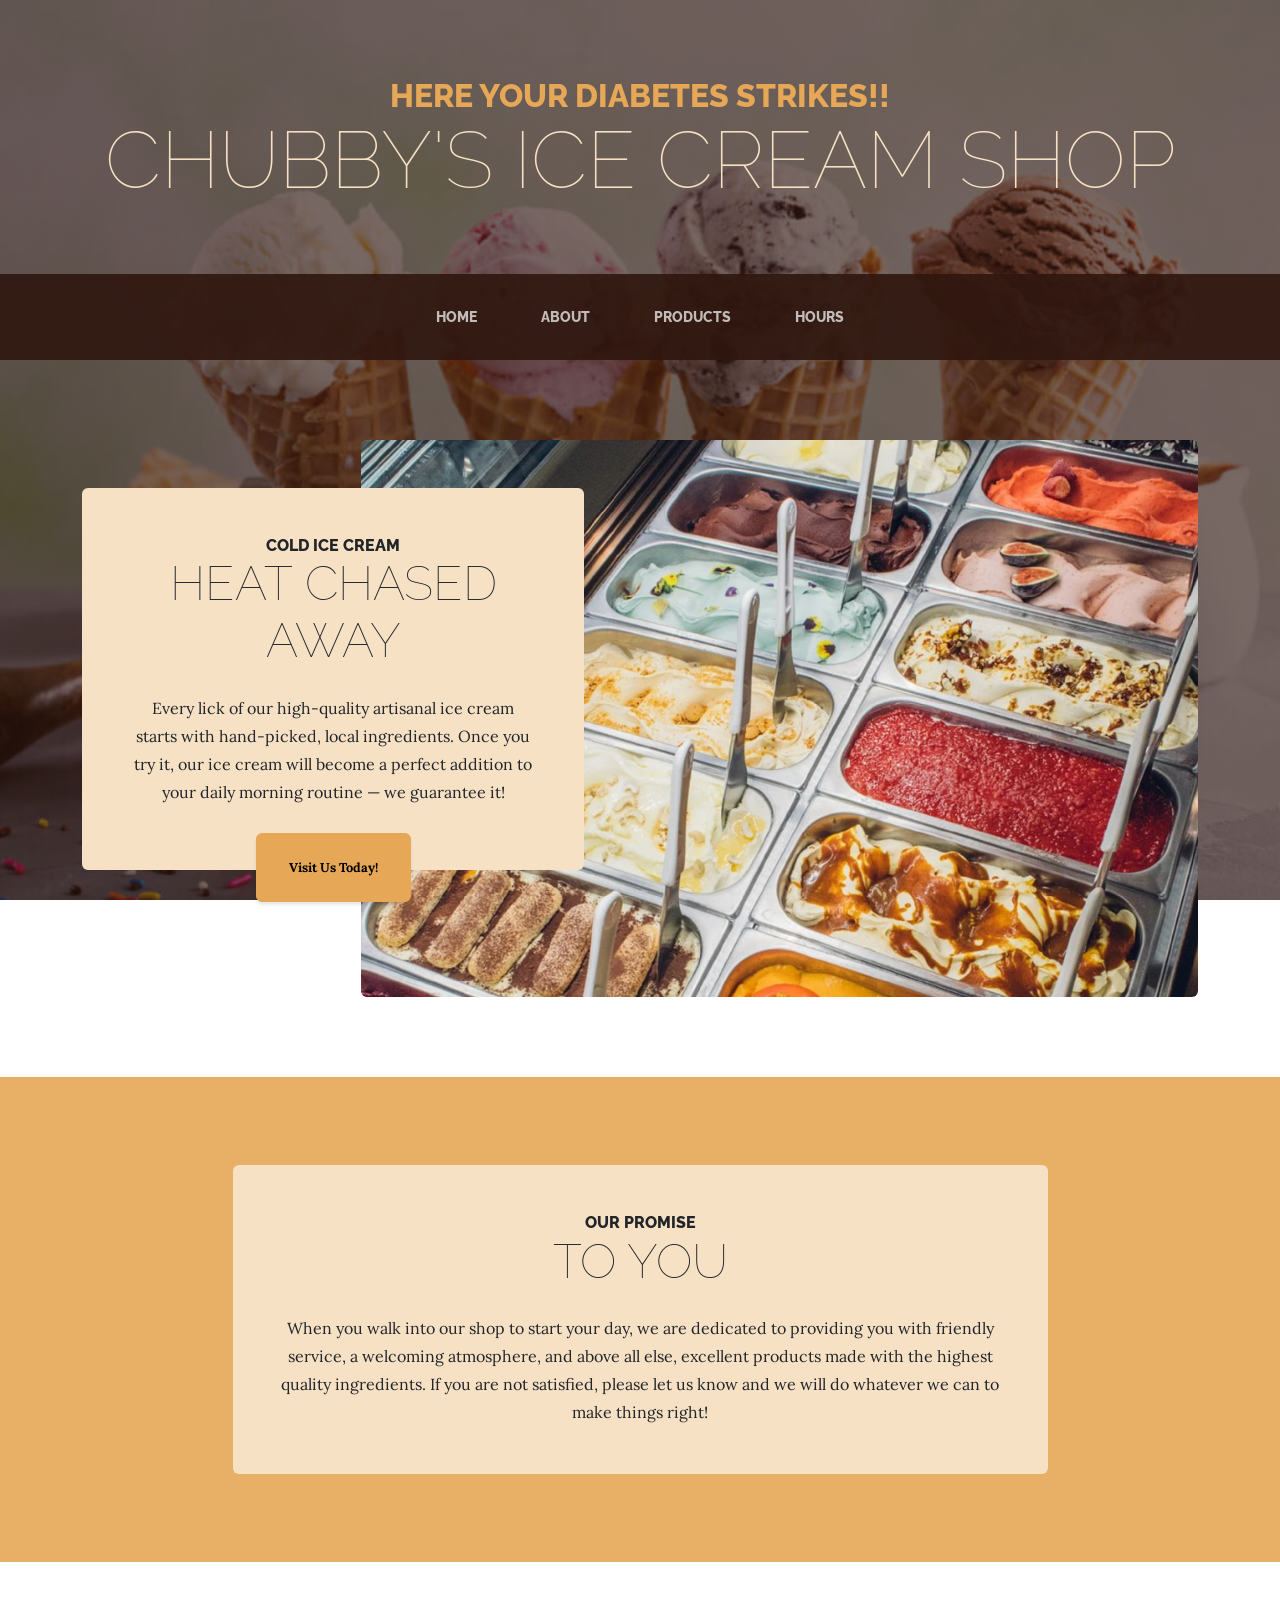
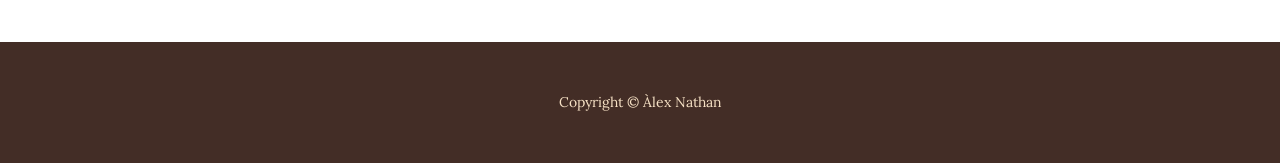
<file: index.html>
<!DOCTYPE html>
<html lang="en">
    <head>
        <meta charset="utf-8" />
        <meta name="viewport" content="width=device-width, initial-scale=1, shrink-to-fit=no" />
        <meta name="description" content="" />
        <meta name="author" content="" />
        <title>Chubby's Ice Cream Shop</title>
        <link rel="icon" type="image/x-icon" href="assets/favicon.ico" />
        <link href="https://fonts.googleapis.com/css?family=Raleway:100,100i,200,200i,300,300i,400,400i,500,500i,600,600i,700,700i,800,800i,900,900i" rel="stylesheet" />
        <link href="https://fonts.googleapis.com/css?family=Lora:400,400i,700,700i" rel="stylesheet" />
        <link href="css/styles.css" rel="stylesheet" />
    </head>
    <body>
        <header>
            <h1 class="site-heading text-center text-faded d-none d-lg-block">
                <span class="site-heading-upper text-primary mb-3">Here your diabetes strikes!!</span>
                <span class="site-heading-lower">Chubby's Ice Cream Shop</span>
            </h1>
        </header>
        <nav class="navbar navbar-expand-lg navbar-dark py-lg-4" id="mainNav">
            <div class="container">
                <a class="navbar-brand text-uppercase fw-bold d-lg-none" href="index.html">Start Bootstrap</a>
                <button class="navbar-toggler" type="button" data-bs-toggle="collapse" data-bs-target="#navbarSupportedContent" aria-controls="navbarSupportedContent" aria-expanded="false" aria-label="Toggle navigation"><span class="navbar-toggler-icon"></span></button>
                <div class="collapse navbar-collapse" id="navbarSupportedContent">
                    <ul class="navbar-nav mx-auto">
                        <li class="nav-item px-lg-4"><a class="nav-link text-uppercase" href="index.html">Home</a></li>
                        <li class="nav-item px-lg-4"><a class="nav-link text-uppercase" href="about.html">About</a></li>
                        <li class="nav-item px-lg-4"><a class="nav-link text-uppercase" href="products.html">Products</a></li>
                        <li class="nav-item px-lg-4"><a class="nav-link text-uppercase" href="store.html">Hours</a></li>
                    </ul>
                </div>
            </div>
        </nav>
        <section class="page-section clearfix">
            <div class="container">
                <div class="intro">
                    <img class="intro-img img-fluid mb-3 mb-lg-0 rounded" src="assets/img/intro.jpg" alt="..." />
                    <div class="intro-text left-0 text-center bg-faded p-5 rounded">
                        <h2 class="section-heading mb-4">
                            <span class="section-heading-upper">Cold Ice Cream</span>
                            <span class="section-heading-lower">Heat Chased Away</span>
                        </h2>
                        <p class="mb-3">Every lick of our high-quality artisanal ice cream starts with hand-picked, local ingredients. Once you try it, our ice cream will become a perfect addition to your daily morning routine — we guarantee it!</p>
                        <div class="intro-button mx-auto"><a class="btn btn-primary btn-xl" href="#!">Visit Us Today!</a></div>
                    </div>
                </div>
            </div>
        </section>
        <section class="page-section cta">
            <div class="container">
                <div class="row">
                    <div class="col-xl-9 mx-auto">
                        <div class="cta-inner bg-faded text-center rounded">
                            <h2 class="section-heading mb-4">
                                <span class="section-heading-upper">Our Promise</span>
                                <span class="section-heading-lower">To You</span>
                            </h2>
                            <p class="mb-0">When you walk into our shop to start your day, we are dedicated to providing you with friendly service, a welcoming atmosphere, and above all else, excellent products made with the highest quality ingredients. If you are not satisfied, please let us know and we will do whatever we can to make things right!</p>
                        </div>
                    </div>
                </div>
            </div>
        </section>
        <footer class="footer text-faded text-center py-5">
            <div class="container"><p class="m-0 small">Copyright &copy; Àlex Nathan</p></div>
        </footer>
        <script src="https://cdn.jsdelivr.net/npm/bootstrap@5.2.3/dist/js/bootstrap.bundle.min.js"></script>
        <script src="js/scripts.js"></script>
    </body>
</html>
</file>
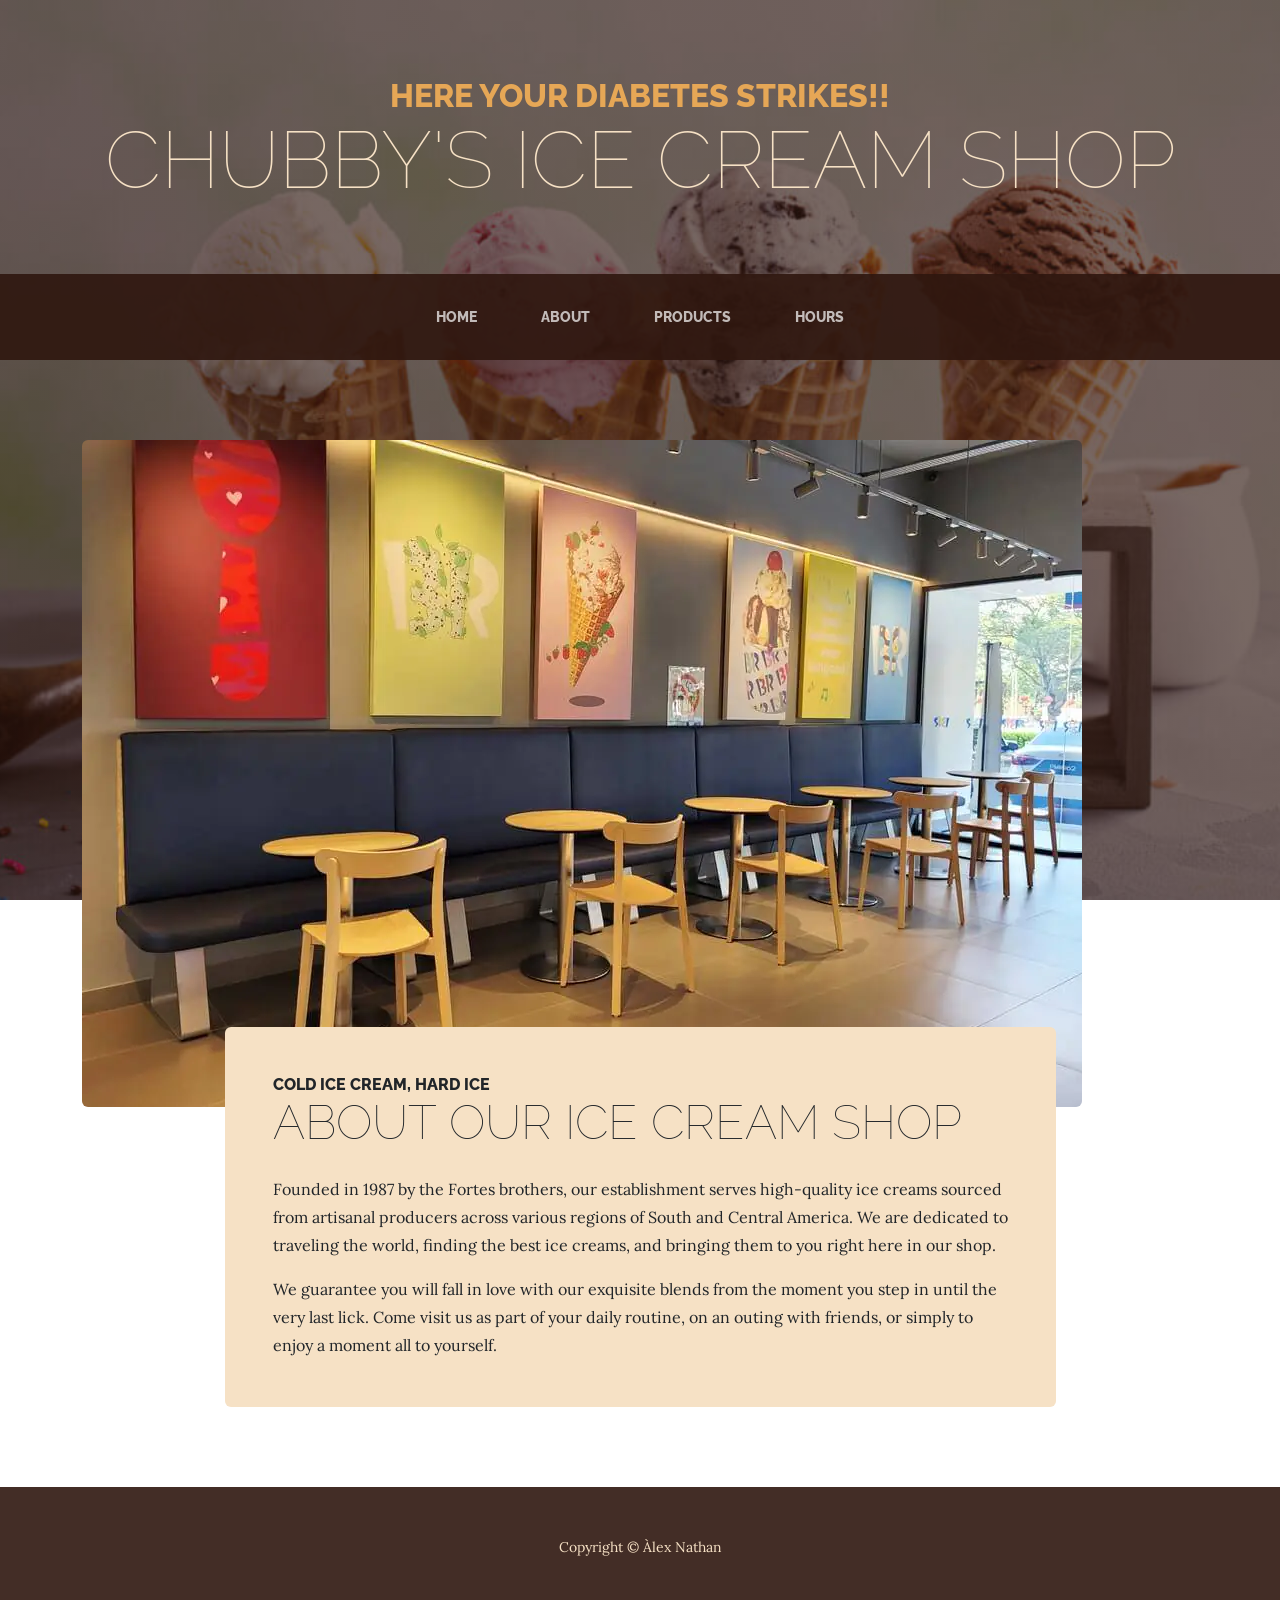
<file: about.html>
<!DOCTYPE html>
<html lang="en">
    <head>
        <meta charset="utf-8" />
        <meta name="viewport" content="width=device-width, initial-scale=1, shrink-to-fit=no" />
        <meta name="description" content="" />
        <meta name="author" content="" />
        <title>Chubby's Ice Cream Shop</title>
        <link rel="icon" type="image/x-icon" href="assets/favicon.ico" />
        <link href="https://fonts.googleapis.com/css?family=Raleway:100,100i,200,200i,300,300i,400,400i,500,500i,600,600i,700,700i,800,800i,900,900i" rel="stylesheet" />
        <link href="https://fonts.googleapis.com/css?family=Lora:400,400i,700,700i" rel="stylesheet" />
        <link href="css/styles.css" rel="stylesheet" />
    </head>
    <body>
        <header>
            <h1 class="site-heading text-center text-faded d-none d-lg-block">
                <span class="site-heading-upper text-primary mb-3">Here your diabetes strikes!!</span>
                <span class="site-heading-lower">Chubby's Ice Cream Shop</span>
            </h1>
        </header>
        <nav class="navbar navbar-expand-lg navbar-dark py-lg-4" id="mainNav">
            <div class="container">
                <a class="navbar-brand text-uppercase fw-bold d-lg-none" href="index.html">Start Bootstrap</a>
                <button class="navbar-toggler" type="button" data-bs-toggle="collapse" data-bs-target="#navbarSupportedContent" aria-controls="navbarSupportedContent" aria-expanded="false" aria-label="Toggle navigation"><span class="navbar-toggler-icon"></span></button>
                <div class="collapse navbar-collapse" id="navbarSupportedContent">
                    <ul class="navbar-nav mx-auto">
                        <li class="nav-item px-lg-4"><a class="nav-link text-uppercase" href="index.html">Home</a></li>
                        <li class="nav-item px-lg-4"><a class="nav-link text-uppercase" href="about.html">About</a></li>
                        <li class="nav-item px-lg-4"><a class="nav-link text-uppercase" href="products.html">Products</a></li>
                        <li class="nav-item px-lg-4"><a class="nav-link text-uppercase" href="store.html">Hours</a></li>
                    </ul>
                </div>
            </div>
        </nav>
        <section class="page-section about-heading">
            <div class="container">
                <img class="img-fluid rounded about-heading-img mb-3 mb-lg-0" src="assets/img/about.jpg" alt="..." />
                <div class="about-heading-content">
                    <div class="row">
                        <div class="col-xl-9 col-lg-10 mx-auto">
                            <div class="bg-faded rounded p-5">
                                <h2 class="section-heading mb-4">
                                    <span class="section-heading-upper">Cold Ice Cream, Hard Ice</span>
                                    <span class="section-heading-lower">About Our Ice Cream Shop</span>
                                </h2>
                                <p>Founded in 1987 by the Fortes brothers, our establishment serves high-quality ice creams sourced from artisanal producers across various regions of South and Central America. We are dedicated to traveling the world, finding the best ice creams, and bringing them to you right here in our shop.</p>
                                <p class="mb-0">
                                    We guarantee you will fall in love with our exquisite blends from the moment you step in until the very last lick. Come visit us as part of your daily routine, on an outing with friends, or simply to enjoy a moment all to yourself.
                                </p>
                            </div>
                        </div>
                    </div>
                </div>
            </div>
        </section>
        <footer class="footer text-faded text-center py-5">
            <div class="container"><p class="m-0 small">Copyright &copy; Àlex Nathan</p></div>
        </footer>
        <script src="https://cdn.jsdelivr.net/npm/bootstrap@5.2.3/dist/js/bootstrap.bundle.min.js"></script>
        <script src="js/scripts.js"></script>
    </body>
</html>
</file>
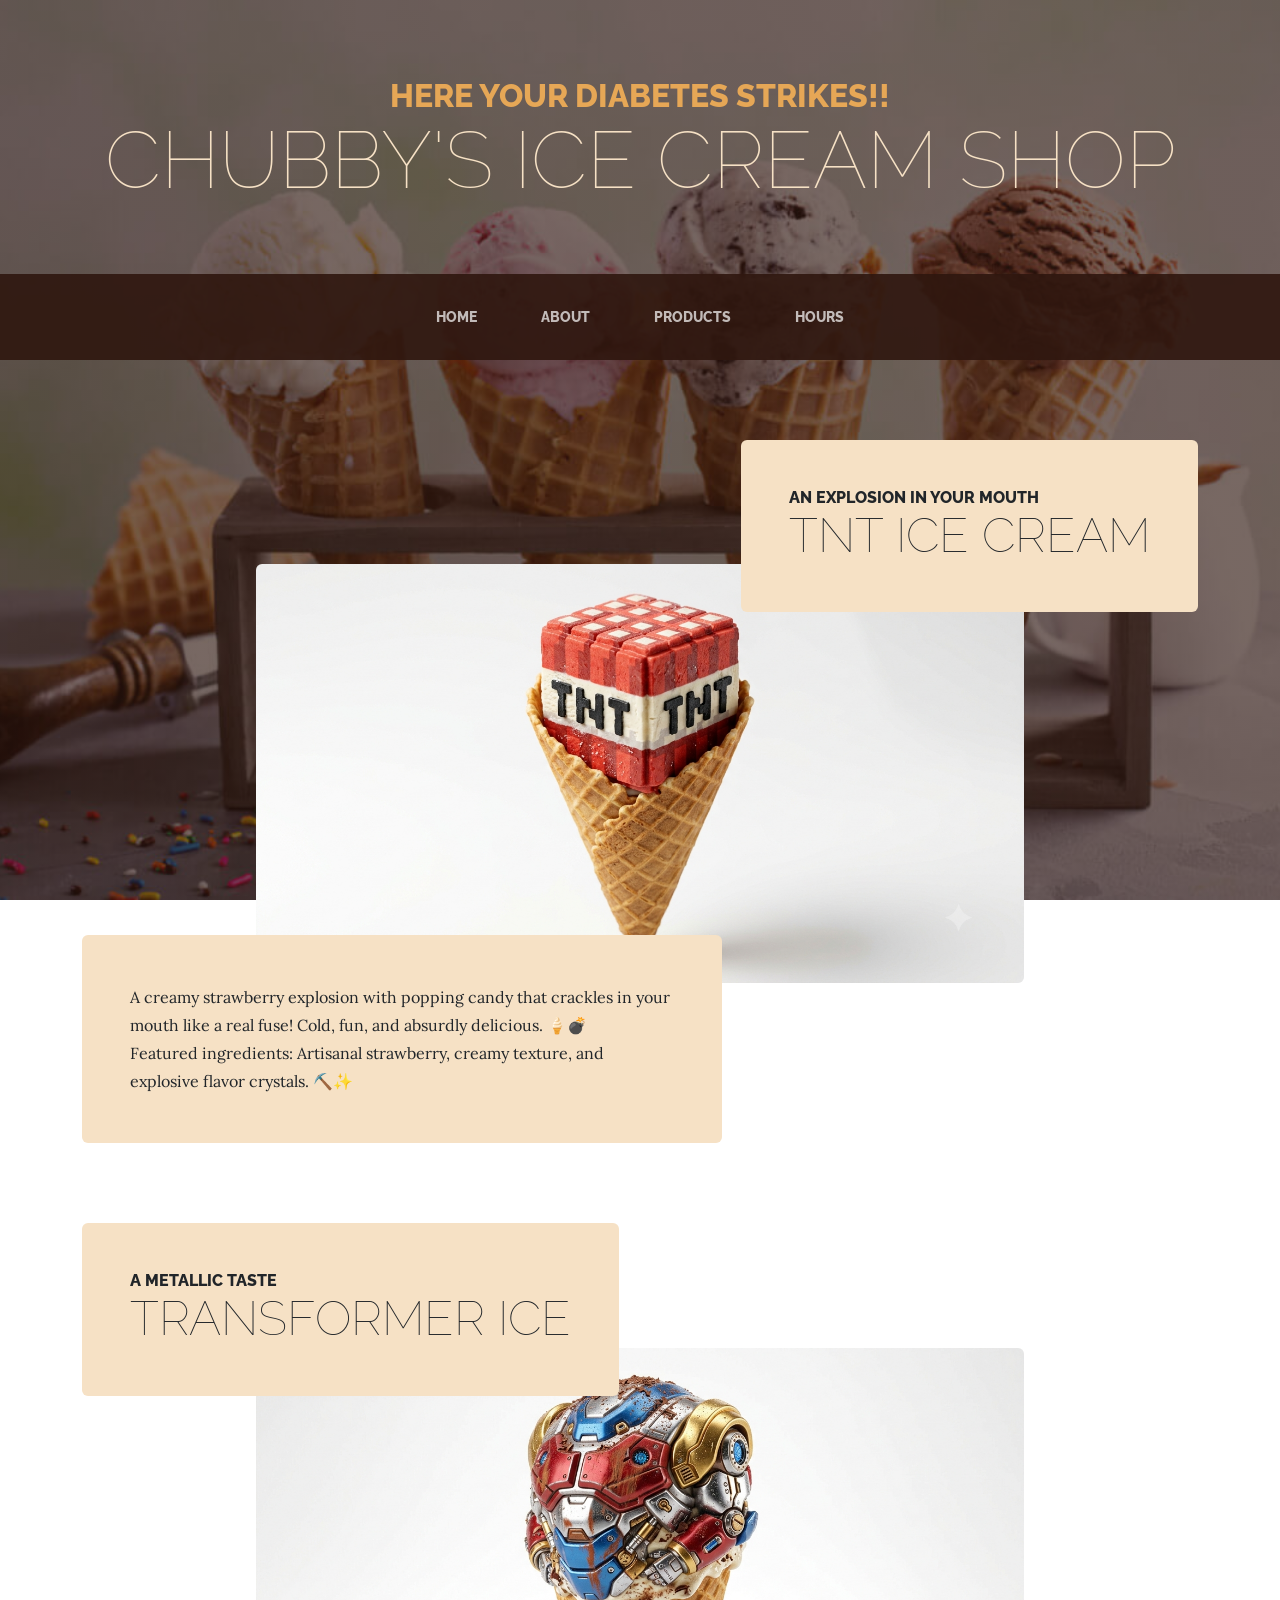
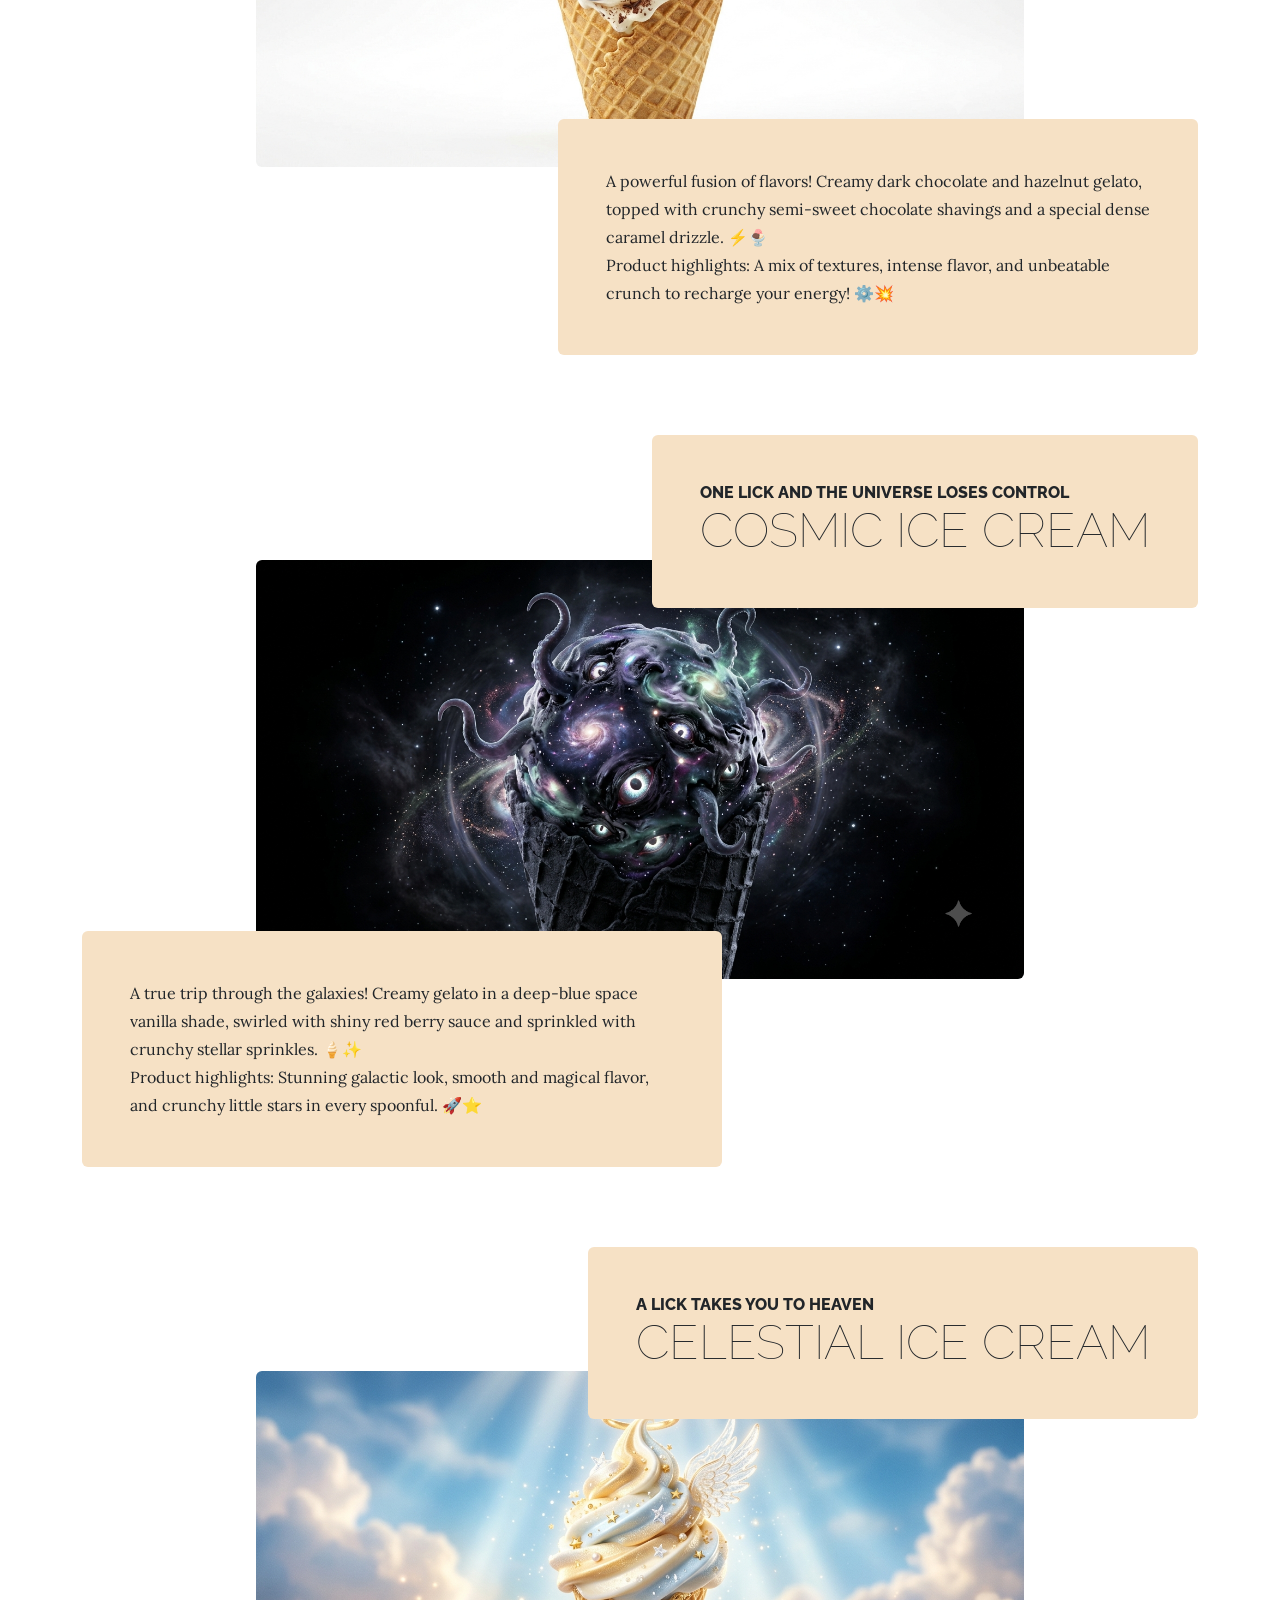
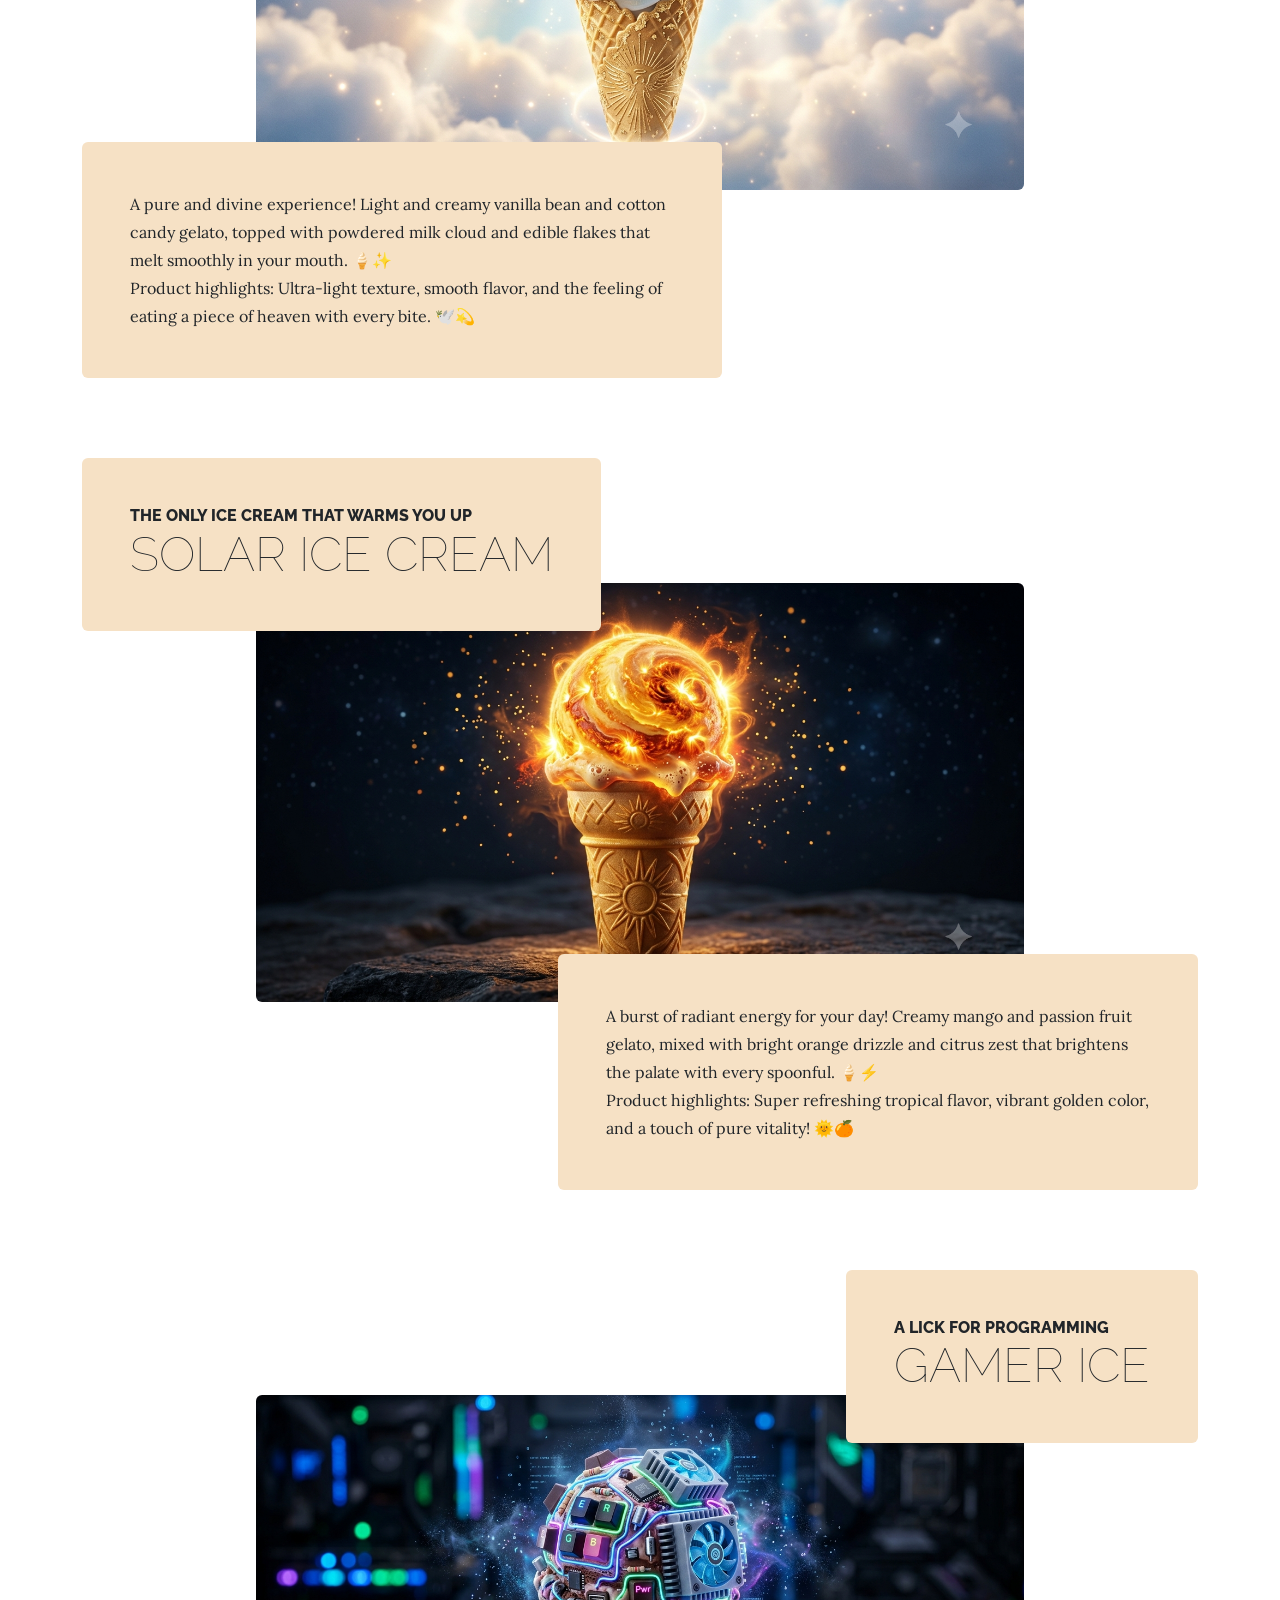
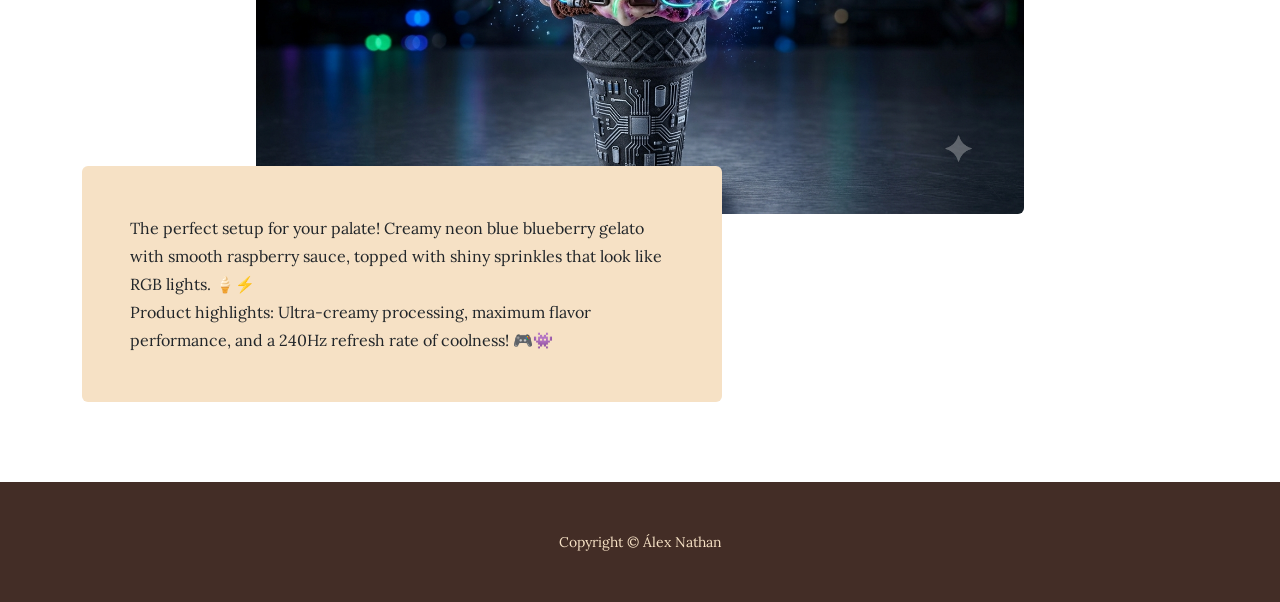
<file: products.html>
<!DOCTYPE html>
<html lang="en">
    <head>
        <meta charset="utf-8" />
        <meta name="viewport" content="width=device-width, initial-scale=1, shrink-to-fit=no" />
        <meta name="description" content="" />
        <meta name="author" content="" />
        <title>Chubby's Ice Cream Shop</title>
        <link rel="icon" type="image/x-icon" href="assets/favicon.ico" />
        <link href="https://fonts.googleapis.com/css?family=Raleway:100,100i,200,200i,300,300i,400,400i,500,500i,600,600i,700,700i,800,800i,900,900i" rel="stylesheet" />
        <link href="https://fonts.googleapis.com/css?family=Lora:400,400i,700,700i" rel="stylesheet" />
        <link href="css/styles.css" rel="stylesheet" />
    </head>
    <body>
        <header>
            <h1 class="site-heading text-center text-faded d-none d-lg-block">
                <span class="site-heading-upper text-primary mb-3">Here your diabetes strikes!!</span>
                <span class="site-heading-lower">Chubby's Ice Cream Shop</span>
            </h1>
        </header>
        <nav class="navbar navbar-expand-lg navbar-dark py-lg-4" id="mainNav">
            <div class="container">
                <a class="navbar-brand text-uppercase fw-bold d-lg-none" href="index.html">Start Bootstrap</a>
                <button class="navbar-toggler" type="button" data-bs-toggle="collapse" data-bs-target="#navbarSupportedContent" aria-controls="navbarSupportedContent" aria-expanded="false" aria-label="Toggle navigation"><span class="navbar-toggler-icon"></span></button>
                <div class="collapse navbar-collapse" id="navbarSupportedContent">
                    <ul class="navbar-nav mx-auto">
                        <li class="nav-item px-lg-4"><a class="nav-link text-uppercase" href="index.html">Home</a></li>
                        <li class="nav-item px-lg-4"><a class="nav-link text-uppercase" href="about.html">About</a></li>
                        <li class="nav-item px-lg-4"><a class="nav-link text-uppercase" href="products.html">Products</a></li>
                        <li class="nav-item px-lg-4"><a class="nav-link text-uppercase" href="store.html">Hours</a></li>
                    </ul>
                </div>
            </div>
        </nav>
        <section class="page-section">
            <div class="container">
                <div class="product-item">
                    <div class="product-item-title d-flex">
                        <div class="bg-faded p-5 d-flex ms-auto rounded">
                            <h2 class="section-heading mb-0">
                                <span class="section-heading-upper">An explosion in your mouth</span>
                                <span class="section-heading-lower">TNT Ice Cream</span>
                            </h2>
                        </div>
                    </div>
                    <img class="product-item-img mx-auto d-flex rounded img-fluid mb-3 mb-lg-0" src="assets/img/products-01.jpg" alt="..." />
                    <div class="product-item-description d-flex me-auto">
                        <div class="bg-faded p-5 rounded"><p class="mb-0">A creamy strawberry explosion with popping candy that crackles in your mouth like a real fuse! Cold, fun, and absurdly delicious. 🍦💣
                            <br>
                                Featured ingredients: Artisanal strawberry, creamy texture, and explosive flavor crystals. ⛏️✨</p></div>
                    </div>
                </div>
            </div>
        </section>
        <section class="page-section">
            <div class="container">
                <div class="product-item">
                    <div class="product-item-title d-flex">
                        <div class="bg-faded p-5 d-flex me-auto rounded">
                            <h2 class="section-heading mb-0">
                                <span class="section-heading-upper">A metallic taste</span>
                                <span class="section-heading-lower">Transformer Ice</span>
                            </h2>
                        </div>
                    </div>
                    <img class="product-item-img mx-auto d-flex rounded img-fluid mb-3 mb-lg-0" src="assets/img/products-02.jpg" alt="..." />
                    <div class="product-item-description d-flex ms-auto">
                        <div class="bg-faded p-5 rounded"><p class="mb-0">A powerful fusion of flavors! Creamy dark chocolate and hazelnut gelato, topped with crunchy semi-sweet chocolate shavings and a special dense caramel drizzle. ⚡🍨
                            <br>
                                Product highlights: A mix of textures, intense flavor, and unbeatable crunch to recharge your energy! ⚙️💥</p></div>
                    </div>
                </div>
            </div>
        </section>
        <section class="page-section">
            <div class="container">
                <div class="product-item">
                    <div class="product-item-title d-flex">
                        <div class="bg-faded p-5 d-flex ms-auto rounded">
                            <h2 class="section-heading mb-0">
                                <span class="section-heading-upper">One lick and the universe loses control</span>
                                <span class="section-heading-lower">Cosmic Ice Cream</span>
                            </h2>
                        </div>
                    </div>
                    <img class="product-item-img mx-auto d-flex rounded img-fluid mb-3 mb-lg-0" src="assets/img/products-03.jpg" alt="..." />
                    <div class="product-item-description d-flex me-auto">
                        <div class="bg-faded p-5 rounded"><p class="mb-0">A true trip through the galaxies! Creamy gelato in a deep-blue space vanilla shade, swirled with shiny red berry sauce and sprinkled with crunchy stellar sprinkles. 🍦✨
                            <br>
                                Product highlights: Stunning galactic look, smooth and magical flavor, and crunchy little stars in every spoonful. 🚀⭐</p></div>
                    </div>
                </div>
            </div>
        </section>
        <section class="page-section">
            <div class="container">
                <div class="product-item">
                    <div class="product-item-title d-flex">
                        <div class="bg-faded p-5 d-flex ms-auto rounded">
                            <h2 class="section-heading mb-0">
                                <span class="section-heading-upper">A lick takes you to heaven</span>
                                <span class="section-heading-lower">Celestial Ice Cream</span>
                            </h2>
                        </div>
                    </div>
                    <img class="product-item-img mx-auto d-flex rounded img-fluid mb-3 mb-lg-0" src="assets/img/products-04.jpg" alt="..." />
                    <div class="product-item-description d-flex me-auto">
                        <div class="bg-faded p-5 rounded"><p class="mb-0">A pure and divine experience! Light and creamy vanilla bean and cotton candy gelato, topped with powdered milk cloud and edible flakes that melt smoothly in your mouth. 🍦✨
                            <br>
                                Product highlights: Ultra-light texture, smooth flavor, and the feeling of eating a piece of heaven with every bite. 🕊️💫</p></div>
                    </div>
                </div>
            </div>
        </section>
        <section class="page-section">
            <div class="container">
                <div class="product-item">
                    <div class="product-item-title d-flex">
                        <div class="bg-faded p-5 d-flex me-auto rounded">
                            <h2 class="section-heading mb-0">
                                <span class="section-heading-upper">The only ice cream that warms you up</span>
                                <span class="section-heading-lower">Solar Ice Cream</span>
                            </h2>
                        </div>
                    </div>
                    <img class="product-item-img mx-auto d-flex rounded img-fluid mb-3 mb-lg-0" src="assets/img/products-05.jpg" alt="..." />
                    <div class="product-item-description d-flex ms-auto">
                        <div class="bg-faded p-5 rounded"><p class="mb-0">A burst of radiant energy for your day! Creamy mango and passion fruit gelato, mixed with bright orange drizzle and citrus zest that brightens the palate with every spoonful. 🍦⚡
                            <br>
                                Product highlights: Super refreshing tropical flavor, vibrant golden color, and a touch of pure vitality! 🌞🍊</p></div>
                    </div>
                </div>
            </div>
        </section>
        <section class="page-section">
            <div class="container">
                <div class="product-item">
                    <div class="product-item-title d-flex">
                        <div class="bg-faded p-5 d-flex ms-auto rounded">
                            <h2 class="section-heading mb-0">
                                <span class="section-heading-upper">A lick for programming</span>
                                <span class="section-heading-lower">Gamer Ice</span>
                            </h2>
                        </div>
                    </div>
                    <img class="product-item-img mx-auto d-flex rounded img-fluid mb-3 mb-lg-0" src="assets/img/products-06.jpg" alt="..." />
                    <div class="product-item-description d-flex me-auto">
                        <div class="bg-faded p-5 rounded"><p class="mb-0">The perfect setup for your palate! Creamy neon blue blueberry gelato with smooth raspberry sauce, topped with shiny sprinkles that look like RGB lights. 🍦⚡
                            <br>
                                Product highlights: Ultra-creamy processing, maximum flavor performance, and a 240Hz refresh rate of coolness! 🎮👾</p></div>
                    </div>
                </div>
            </div>
        </section>
        <footer class="footer text-faded text-center py-5">
            <div class="container"><p class="m-0 small">Copyright &copy; Álex Nathan</p></div>
        </footer>
        <script src="https://cdn.jsdelivr.net/npm/bootstrap@5.2.3/dist/js/bootstrap.bundle.min.js"></script>
        <script src="js/scripts.js"></script>
    </body>
</html>
</file>
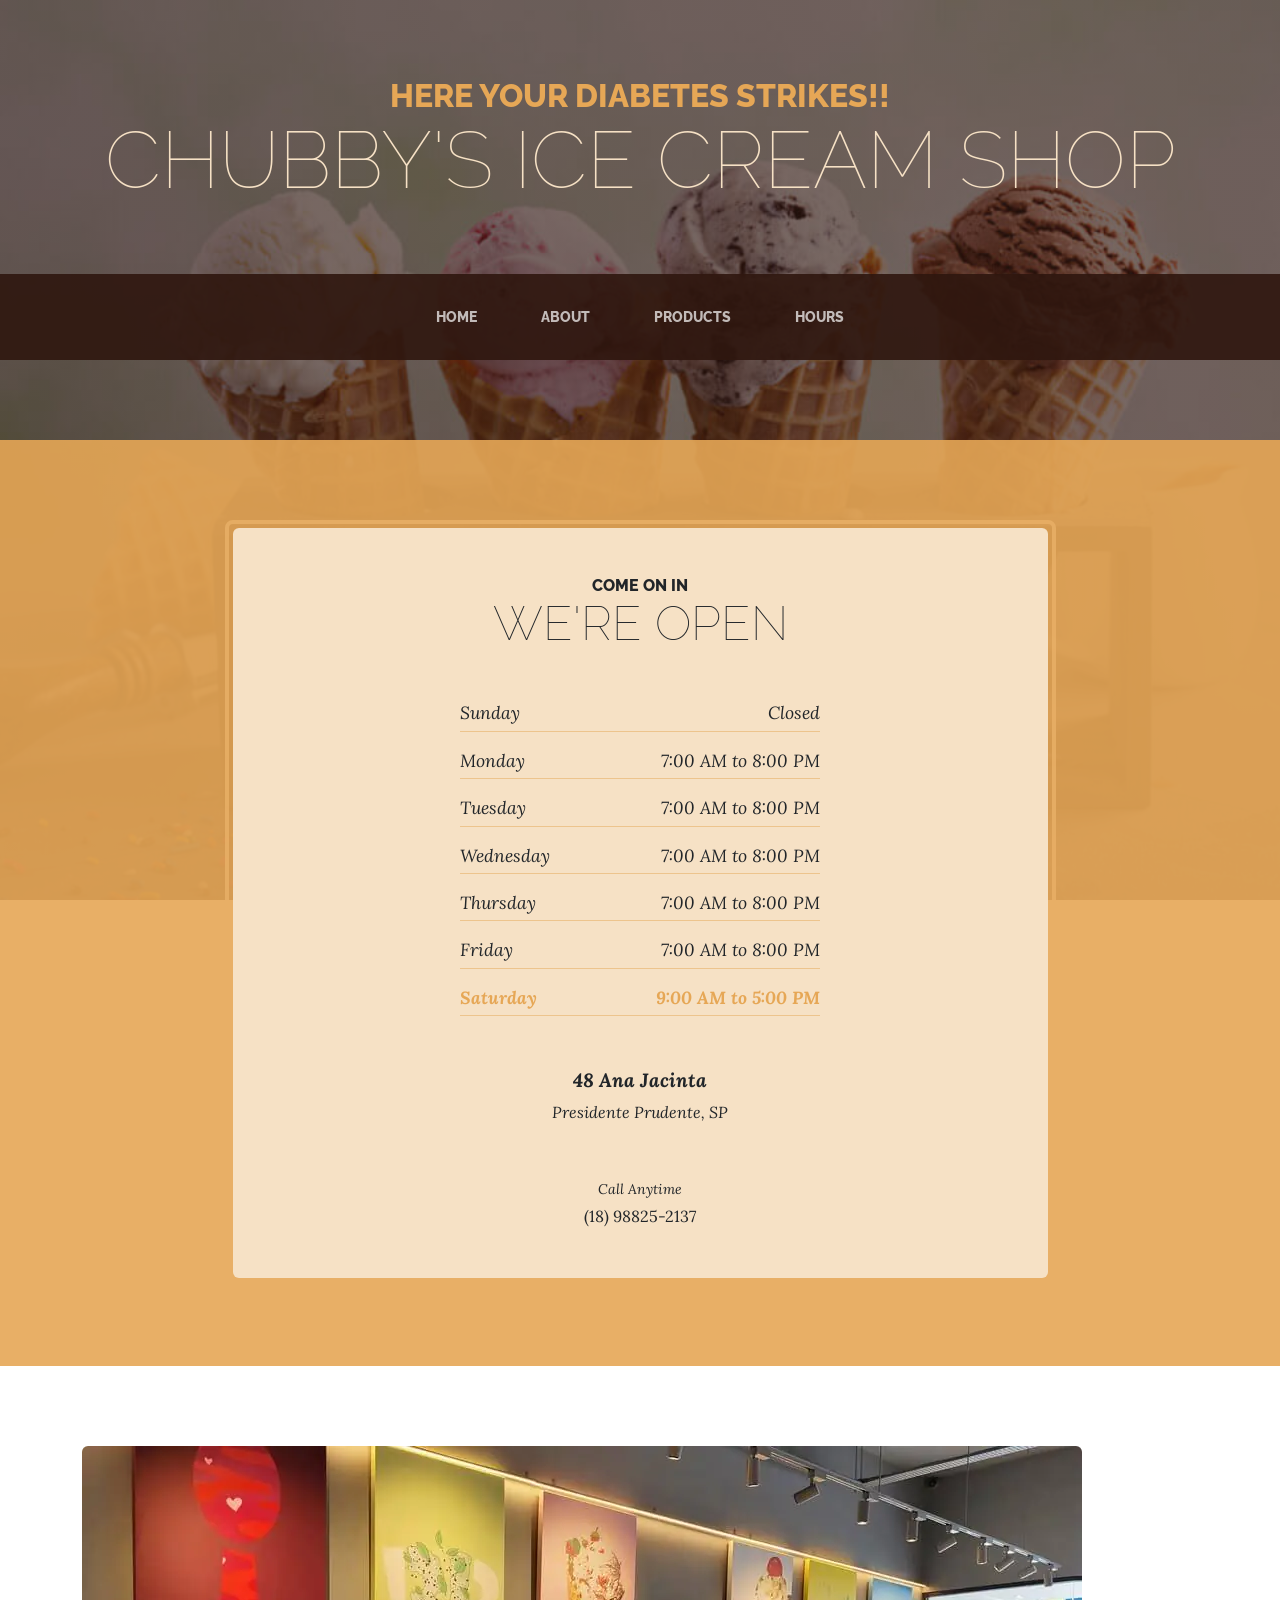
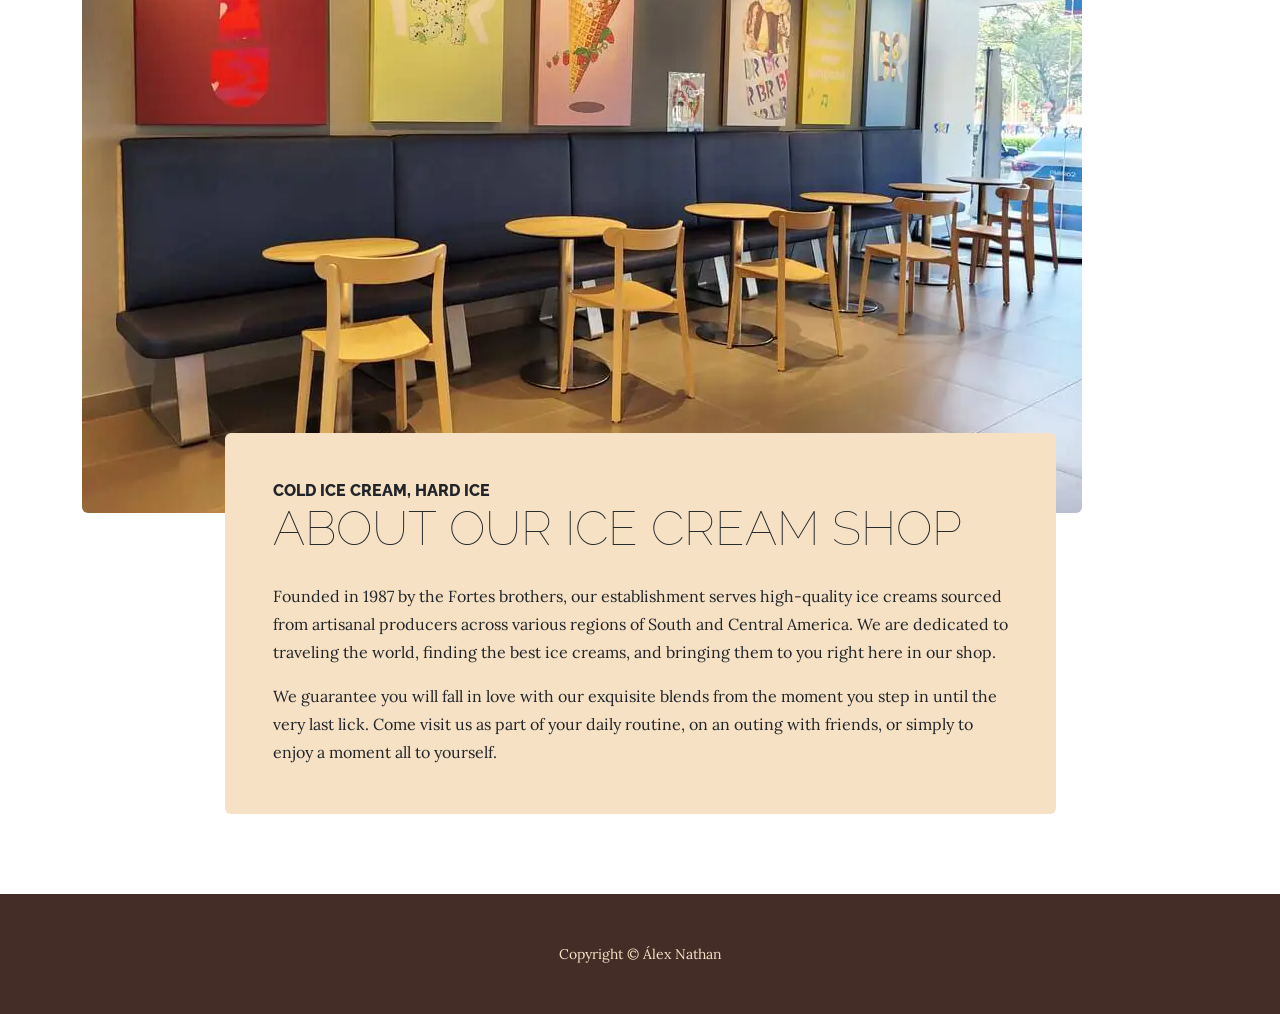
<file: store.html>
<!DOCTYPE html>
<html lang="en">
    <head>
        <meta charset="utf-8" />
        <meta name="viewport" content="width=device-width, initial-scale=1, shrink-to-fit=no" />
        <meta name="description" content="" />
        <meta name="author" content="" />
        <title>Chubby's Ice Cream Shop</title>
        <link rel="icon" type="image/x-icon" href="assets/favicon.ico" />
        <link href="https://fonts.googleapis.com/css?family=Raleway:100,100i,200,200i,300,300i,400,400i,500,500i,600,600i,700,700i,800,800i,900,900i" rel="stylesheet" />
        <link href="https://fonts.googleapis.com/css?family=Lora:400,400i,700,700i" rel="stylesheet" />
        <link href="css/styles.css" rel="stylesheet" />
    </head>
    <body>
        <header>
            <h1 class="site-heading text-center text-faded d-none d-lg-block">
                <span class="site-heading-upper text-primary mb-3">Here your diabetes strikes!!</span>
                <span class="site-heading-lower">Chubby's Ice Cream Shop</span>
            </h1>
        </header>
        <nav class="navbar navbar-expand-lg navbar-dark py-lg-4" id="mainNav">
            <div class="container">
                <a class="navbar-brand text-uppercase fw-bold d-lg-none" href="index.html">Start Bootstrap</a>
                <button class="navbar-toggler" type="button" data-bs-toggle="collapse" data-bs-target="#navbarSupportedContent" aria-controls="navbarSupportedContent" aria-expanded="false" aria-label="Toggle navigation"><span class="navbar-toggler-icon"></span></button>
                <div class="collapse navbar-collapse" id="navbarSupportedContent">
                    <ul class="navbar-nav mx-auto">
                        <li class="nav-item px-lg-4"><a class="nav-link text-uppercase" href="index.html">Home</a></li>
                        <li class="nav-item px-lg-4"><a class="nav-link text-uppercase" href="about.html">About</a></li>
                        <li class="nav-item px-lg-4"><a class="nav-link text-uppercase" href="products.html">Products</a></li>
                        <li class="nav-item px-lg-4"><a class="nav-link text-uppercase" href="store.html">Hours</a></li>
                    </ul>
                </div>
            </div>
        </nav>
        <section class="page-section cta">
            <div class="container">
                <div class="row">
                    <div class="col-xl-9 mx-auto">
                        <div class="cta-inner bg-faded text-center rounded">
                            <h2 class="section-heading mb-5">
                                <span class="section-heading-upper">Come On In</span>
                                <span class="section-heading-lower">We're Open</span>
                            </h2>
                            <ul class="list-unstyled list-hours mb-5 text-left mx-auto">
                                <li class="list-unstyled-item list-hours-item d-flex">
                                    Sunday
                                    <span class="ms-auto">Closed</span>
                                </li>
                                <li class="list-unstyled-item list-hours-item d-flex">
                                    Monday
                                    <span class="ms-auto">7:00 AM to 8:00 PM</span>
                                </li>
                                <li class="list-unstyled-item list-hours-item d-flex">
                                    Tuesday
                                    <span class="ms-auto">7:00 AM to 8:00 PM</span>
                                </li>
                                <li class="list-unstyled-item list-hours-item d-flex">
                                    Wednesday
                                    <span class="ms-auto">7:00 AM to 8:00 PM</span>
                                </li>
                                <li class="list-unstyled-item list-hours-item d-flex">
                                    Thursday
                                    <span class="ms-auto">7:00 AM to 8:00 PM</span>
                                </li>
                                <li class="list-unstyled-item list-hours-item d-flex">
                                    Friday
                                    <span class="ms-auto">7:00 AM to 8:00 PM</span>
                                </li>
                                <li class="list-unstyled-item list-hours-item d-flex">
                                    Saturday
                                    <span class="ms-auto">9:00 AM to 5:00 PM</span>
                                </li>
                            </ul>
                            <p class="address mb-5">
                                <em>
                                    <strong>48 Ana Jacinta</strong>
                                    <br />
                                    Presidente Prudente, SP
                                </em>
                            </p>
                            <p class="mb-0">
                                <small><em>Call Anytime</em></small>
                                <br />
                                (18) 98825-2137
                            </p>
                        </div>
                    </div>
                </div>
            </div>
        </section>
        <section class="page-section about-heading">
            <div class="container">
                <img class="img-fluid rounded about-heading-img mb-3 mb-lg-0" src="assets/img/about.jpg" alt="..." />
                <div class="about-heading-content">
                    <div class="row">
                        <div class="col-xl-9 col-lg-10 mx-auto">
                            <div class="bg-faded rounded p-5">
                                <h2 class="section-heading mb-4">
                                    <span class="section-heading-upper">Cold Ice Cream, Hard Ice</span>
                                    <span class="section-heading-lower">About Our Ice Cream Shop</span>
                                </h2>
                                <p>Founded in 1987 by the Fortes brothers, our establishment serves high-quality ice creams sourced from artisanal producers across various regions of South and Central America. We are dedicated to traveling the world, finding the best ice creams, and bringing them to you right here in our shop.</p>
                                <p class="mb-0">
                                    We guarantee you will fall in love with our exquisite blends from the moment you step in until the very last lick. Come visit us as part of your daily routine, on an outing with friends, or simply to enjoy a moment all to yourself.
                                </p>
                            </div>
                        </div>
                    </div>
                </div>
            </div>
        </section>
        <footer class="footer text-faded text-center py-5">
            <div class="container"><p class="m-0 small">Copyright &copy; Álex Nathan</p></div>
        </footer>
        <script src="https://cdn.jsdelivr.net/npm/bootstrap@5.2.3/dist/js/bootstrap.bundle.min.js"></script>
        <script src="js/scripts.js"></script>
    </body>
</html>
</file>
